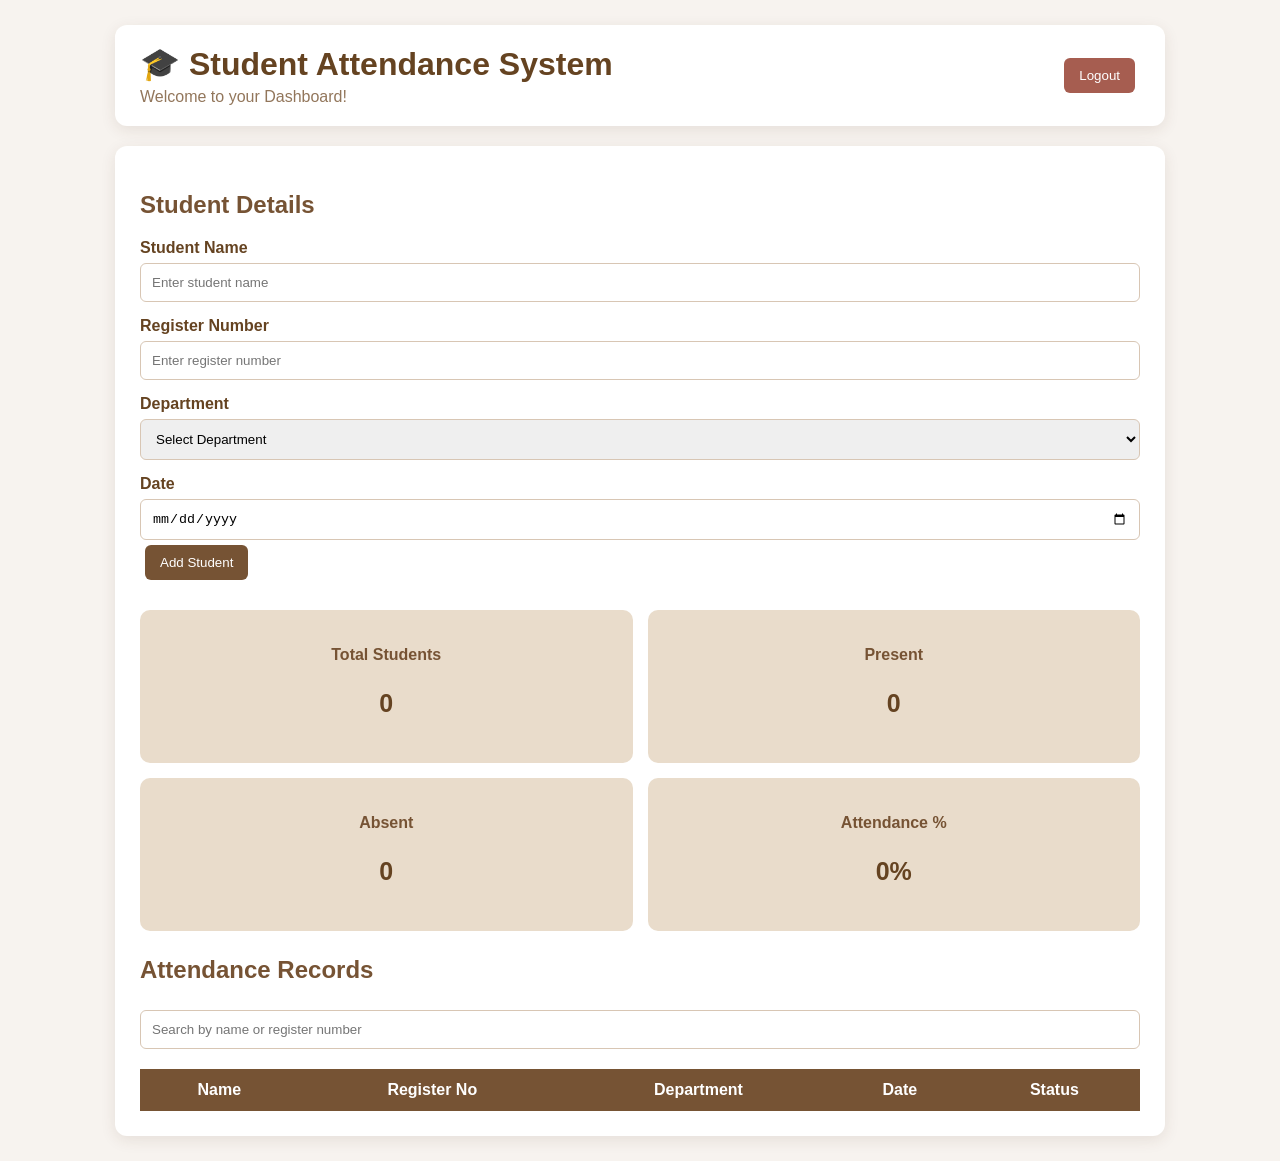
<file: index.html>
<!DOCTYPE html>
<html>
<head>
    <title>Student Attendance Management</title>
    <link rel="stylesheet" href="style.css">
</head>
<body>

       <div class="top-header">
    <div>
        <h1>🎓 Student Attendance System</h1>
        <p>Welcome to your Dashboard!</p>
    </div>

    <button id="logoutBtn">Logout</button>
</div>
     <div class="container">

    <h2>Student Details</h2>

    <form id="attendanceForm">

        <label>Student Name</label>
        <input type="text" id="studentName"
        placeholder="Enter student name" required>

        <label>Register Number</label>
        <input type="text" id="regNo"
        placeholder="Enter register number" required>

        <label>Department</label>
        <select id="department" required>
            <option value="">Select Department</option>
            <option value="Computer Science">Computer Science</option>
            <option value="Information Technology">IT</option>
            <option value="Mathematics">Mathematics</option>
        </select>

        <label>Date</label>
        <input type="date" id="date" required>

        <button type="submit">Add Student</button>

    </form>
    <div class="dashboard">

    <div class="card">
        <h3>Total Students</h3>
        <p id="totalStudents">0</p>
    </div>

    <div class="card">
        <h3>Present</h3>
        <p id="presentCount">0</p>
    </div>

    <div class="card">
        <h3>Absent</h3>
        <p id="absentCount">0</p>
    </div>

    <div class="card">
        <h3>Attendance %</h3>
        <p id="attendancePercentage">0%</p>
    </div>

</div>
    <div class="attendance-alert" id="attendanceAlert">
    Low Attendance Warning: Below 75%
</div>
    <h2>Attendance Records</h2>
    <input
    type="text"
    id="searchInput"
    placeholder="Search by name or register number">
<table id="attendanceTable">
    <thead>
        <tr>
            <th>Name</th>
            <th>Register No</th>
            <th>Department</th>
            <th>Date</th>
            <th>Status</th>
        </tr>
    </thead>

    <tbody id="attendanceList">
    </tbody>
</table>
</div>
    <script src="script.js"></script>
</body>
</html>
</file>
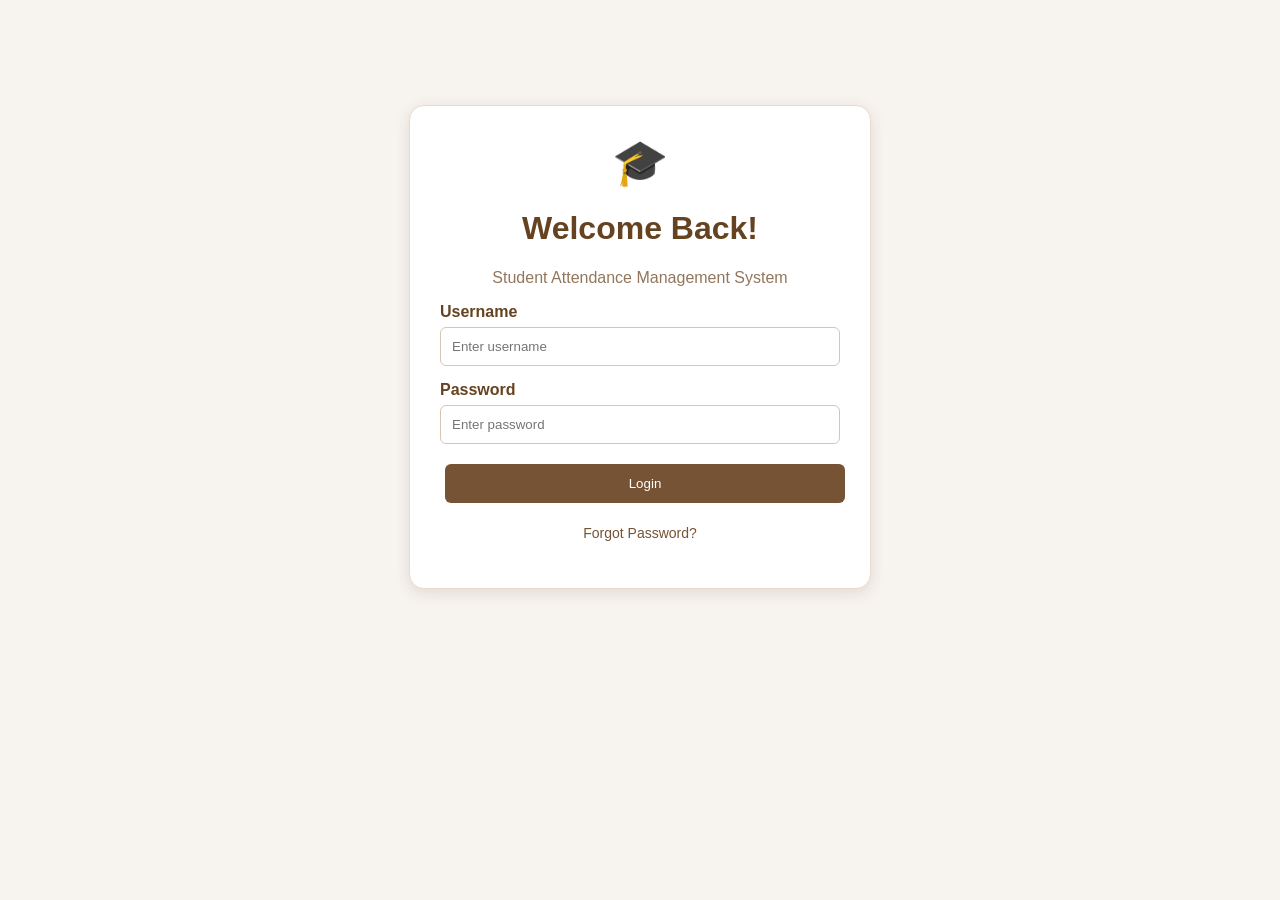
<file: login.html>
<!DOCTYPE html>
<html>
<head>
    <title>Login - Student Attendance</title>
    <link rel="stylesheet" href="style.css">
</head>

<body>

<div class="login-container">
     <div class="login-logo">🎓</div>
    <h1>Welcome Back!</h1>
    <p>Student Attendance Management System</p>

    <form id="loginForm">

        <label>Username</label>
        <input type="text" id="username"
        placeholder="Enter username" required>

        <label>Password</label>
        <input type="password" id="password"
        placeholder="Enter password" required>

        <button type="submit">Login</button>
        <p>
    <a href="#" id="forgotPassword">Forgot Password?</a>
</p>
    </form>

    <p id="loginMessage"></p>

</div>

<script src="login.js"></script>

</body>
</html>
</file>
<file: style.css>
body {
    font-family: Arial, sans-serif;
    background-color: #F7F3EF;
    margin: 0;
    padding: 25px;
    color: #4E342E;
}

h1 {
    color: #654321;
    text-align: center;
}

h2 {
    color: #765334;
}

p {
    color: #92765B;
    text-align: center;
}

.container {
    max-width: 1000px;
    margin: auto;
    background: white;
    padding: 25px;
    border-radius: 12px;
    box-shadow: 0 4px 15px rgba(80, 50, 30, 0.10);
}

label {
    display: block;
    margin-top: 15px;
    color: #654321;
    font-weight: bold;
}

input, select {
    width: 100%;
    padding: 11px;
    margin-top: 6px;
    border: 1px solid #D8C6B4;
    border-radius: 6px;
    box-sizing: border-box;
}

button {
    background-color: #765334;
    color: white;
    border: none;
    padding: 10px 15px;
    margin: 5px;
    border-radius: 6px;
    cursor: pointer;
}

button:hover {
    background-color: #543A26;
}

.dashboard {
    display: grid;
    grid-template-columns: repeat(2, 1fr);
    gap: 15px;
    margin: 25px 0;
}

.card {
    background: #E9DCCB;
    padding: 20px;
    border-radius: 10px;
    text-align: center;
}

.card h3 {
    color: #765334;
    font-size: 16px;
}

.card p {
    font-size: 25px;
    font-weight: bold;
    color: #654321;
}

table {
    width: 100%;
    border-collapse: collapse;
    margin-top: 20px;
    background: white;
}

th {
    background: #765334;
    color: white;
    padding: 12px;
}

td {
    border: 1px solid #E9DCCB;
    padding: 10px;
    text-align: center;
}

.present-btn {
    background: #547A55;
}

.absent-btn {
    background: #A65D50;
}

@media (max-width: 600px) {
    body {
        padding: 10px;
    }

    .container {
        padding: 15px;
    }

    table {
        font-size: 12px;
    }
}
.login-container {
    max-width: 400px;
    margin: 80px auto;
    background: white;
    padding: 30px;
    border-radius: 15px;
    box-shadow: 0 4px 15px rgba(80, 50, 30, 0.12);
}

.login-container h1 {
    text-align: center;
    color: #654321;
}

.login-container button {
    width: 100%;
    margin-top: 20px;
    padding: 12px;
}

#loginMessage {
    color: #A65D50;
    text-align: center;
}
.login-logo {
    text-align: center;
    font-size: 45px;
    margin-bottom: 15px;
}

.login-container {
    border: 1px solid #E9DCCB;
}

.login-container button {
    transition: 0.3s;
}

.login-container button:hover {
    transform: translateY(-2px);
    background-color: #543A26;
}

.login-container a {
    color: #765334;
    text-decoration: none;
    font-size: 14px;
}

.login-container a:hover {
    text-decoration: underline;
}
.top-header {
    max-width: 1000px;
    margin: 0 auto 20px auto;
    background: white;
    padding: 15px 25px;
    border-radius: 12px;
    display: flex;
    justify-content: space-between;
    align-items: center;
    box-shadow: 0 4px 15px rgba(80, 50, 30, 0.10);
}

.top-header h1 {
    text-align: left;
    margin: 5px 0;
}

.top-header p {
    text-align: left;
    margin: 5px 0;
}

#logoutBtn {
    background: #A65D50;
}

#logoutBtn:hover {
    background: #843F35;
}
.attendance-alert {
    background: #F5E9E5;
    color: #A65D50;
    padding: 12px;
    border-radius: 8px;
    margin: 15px 0;
    font-weight: bold;
    display: none;
}
</file>
